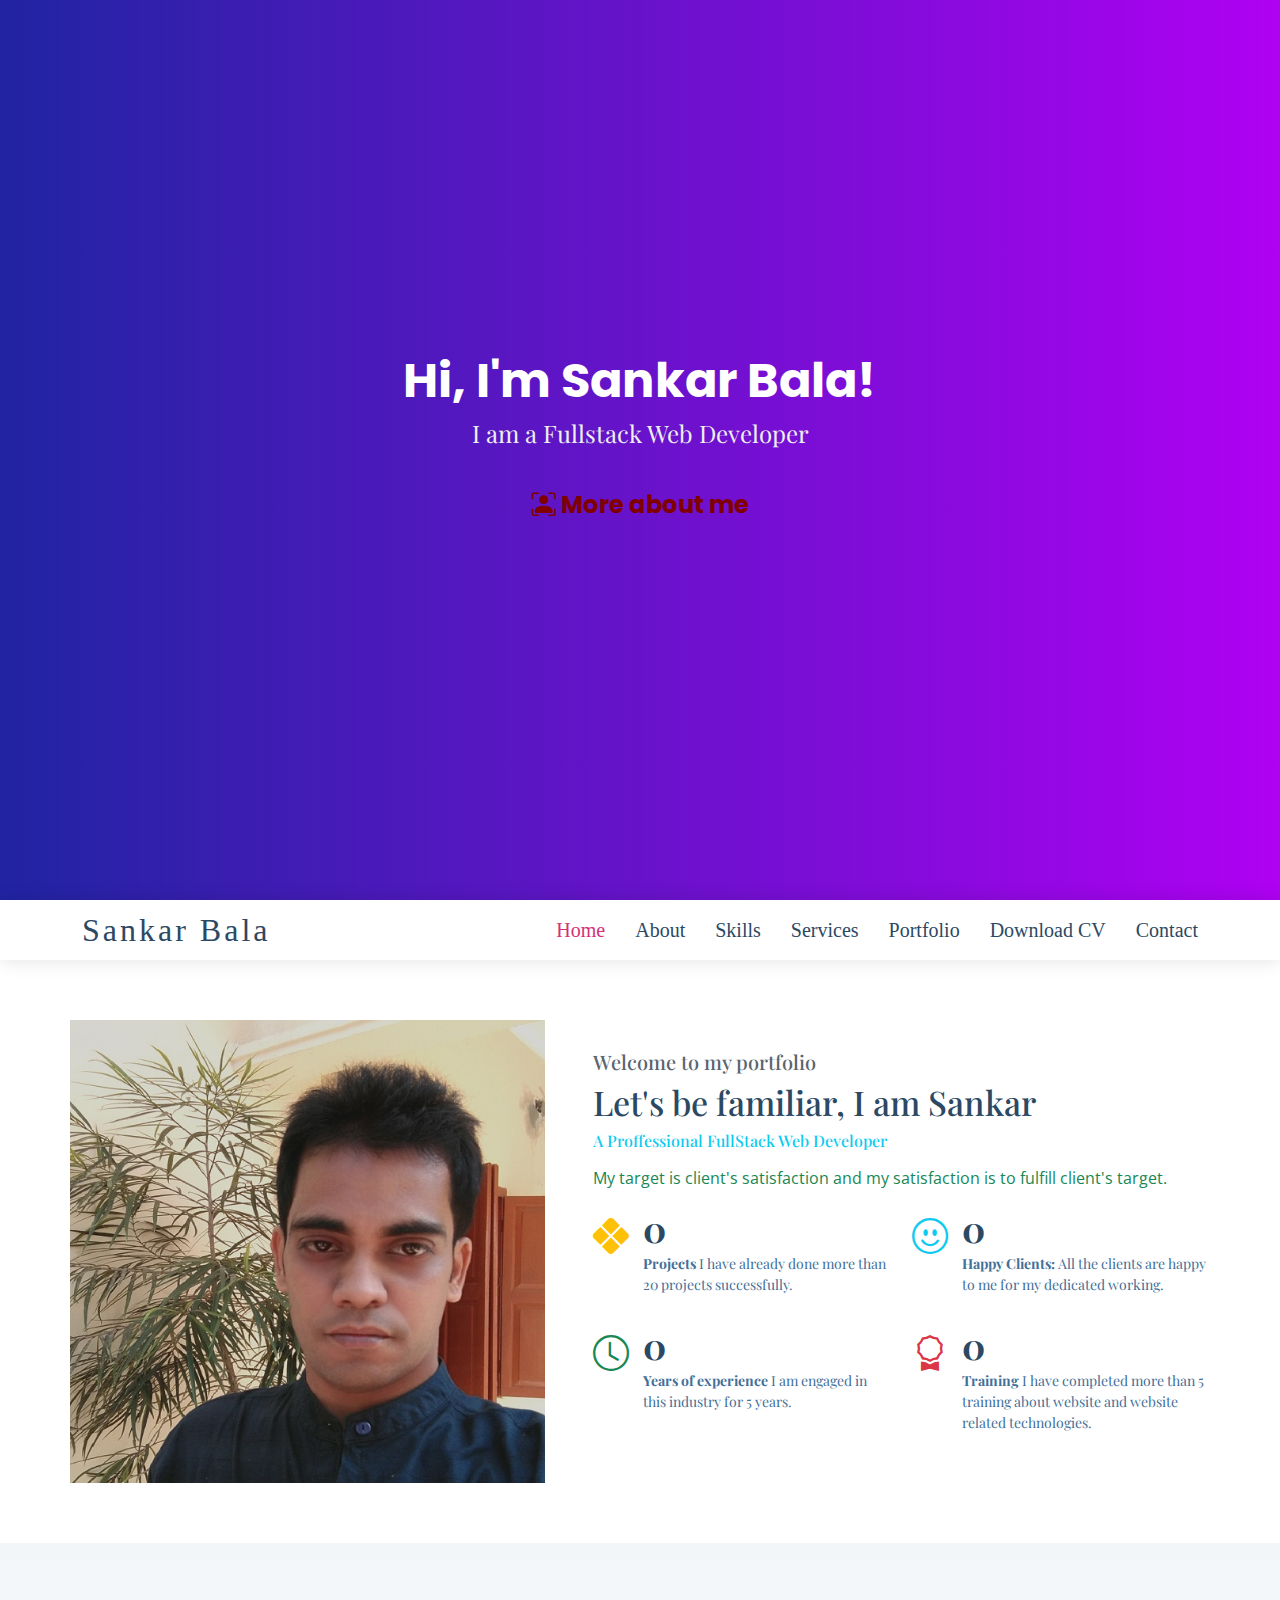
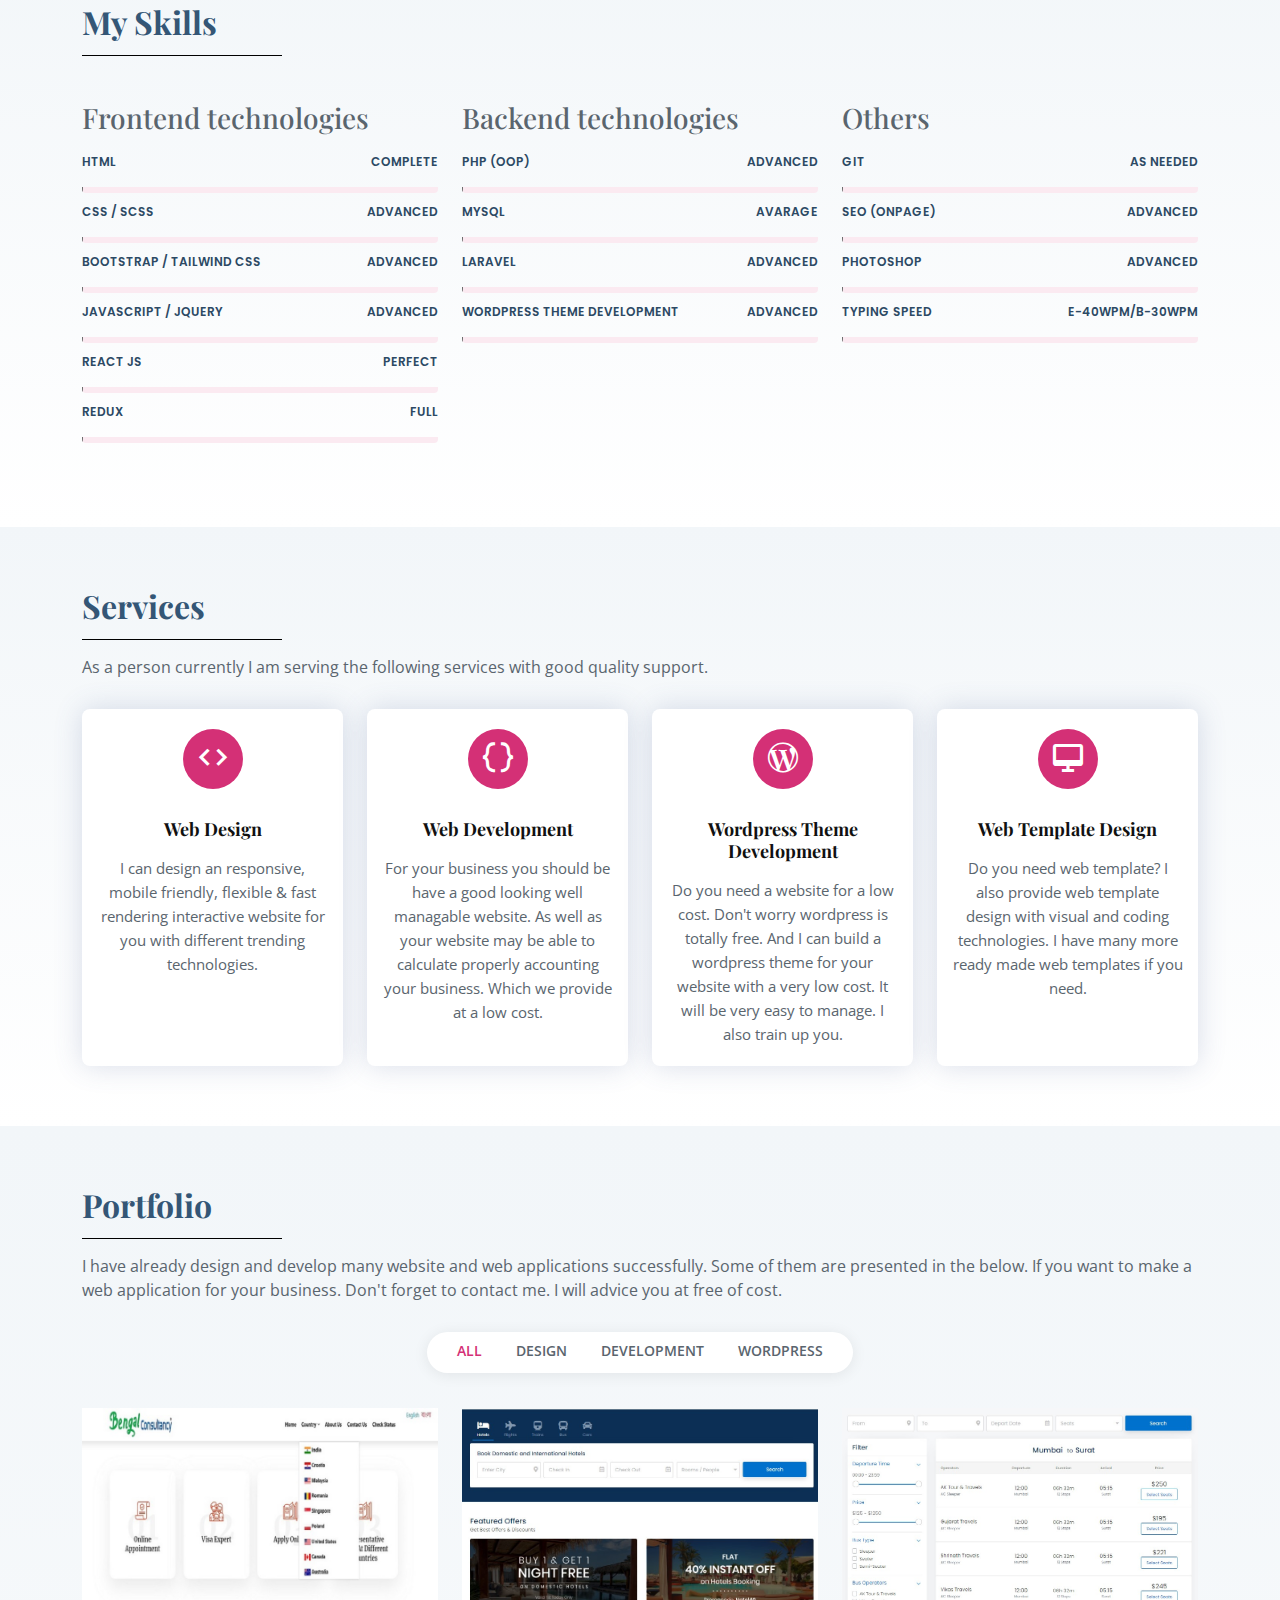
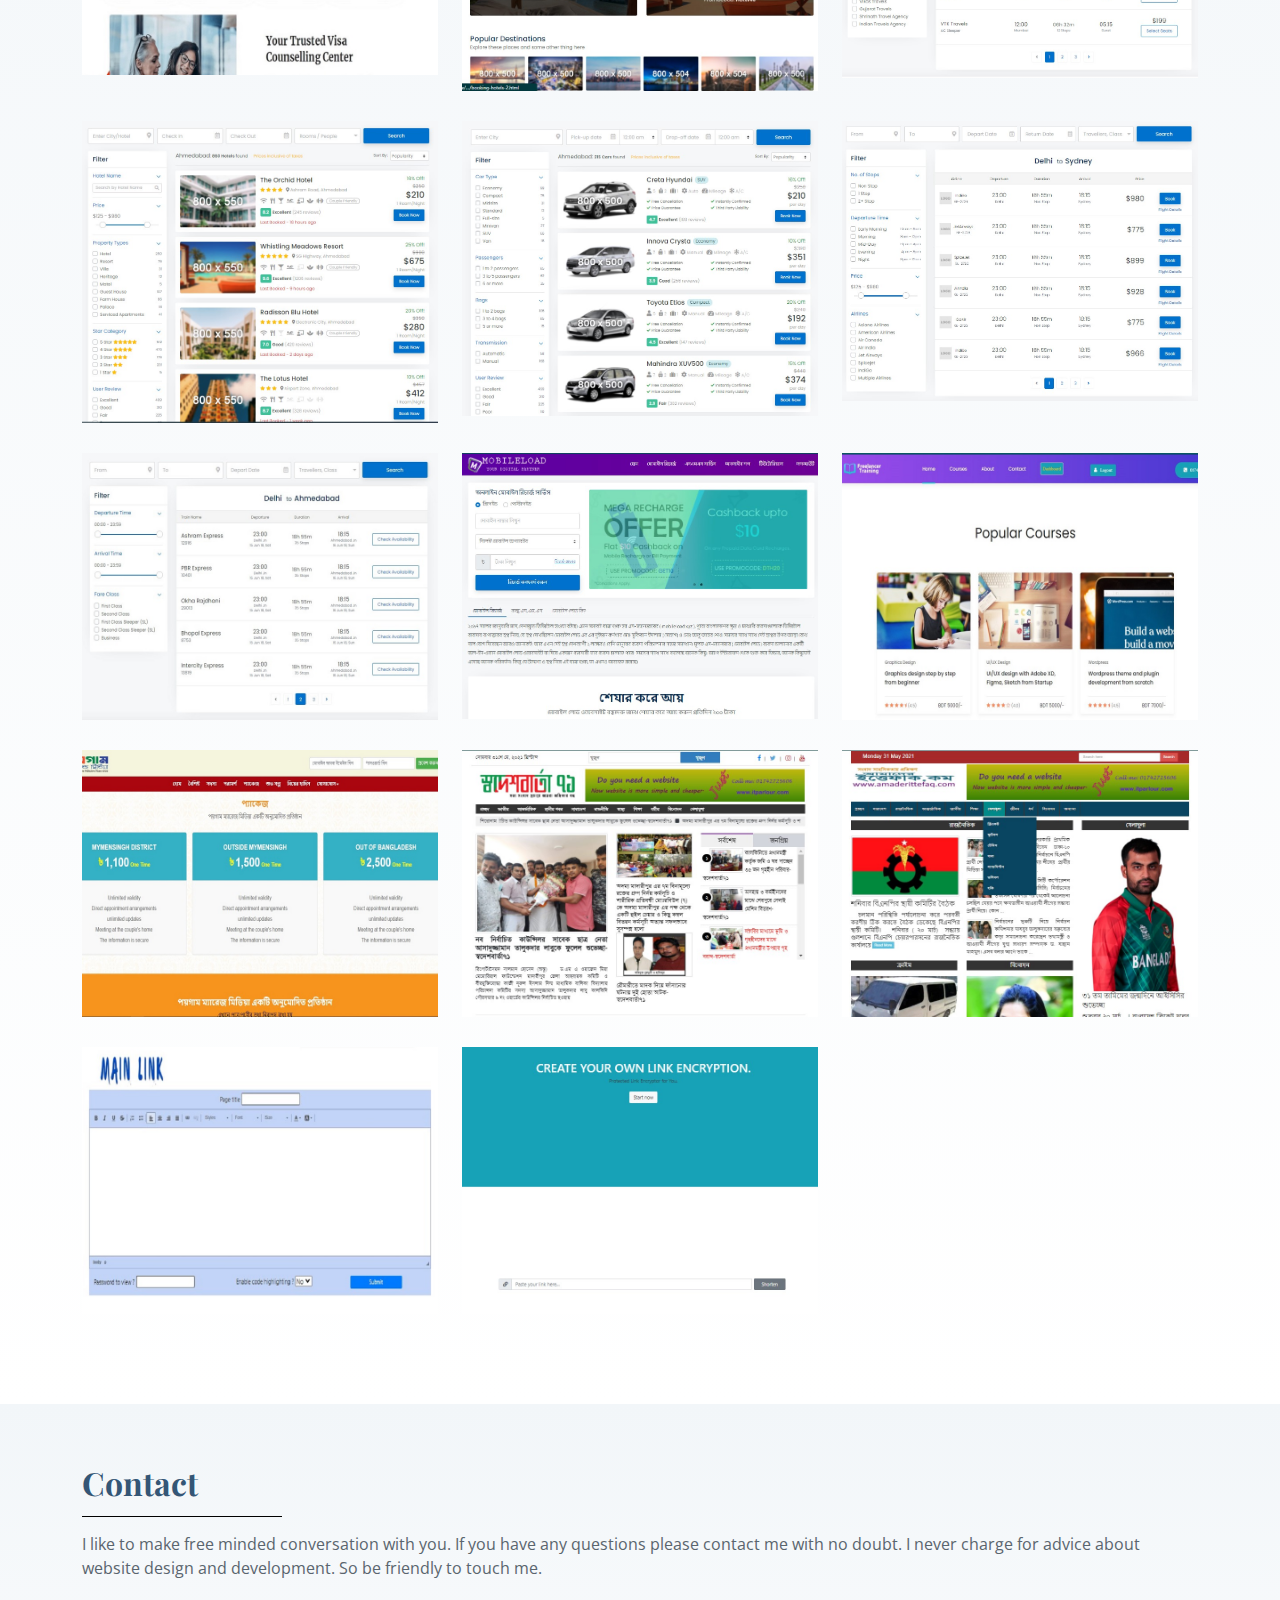
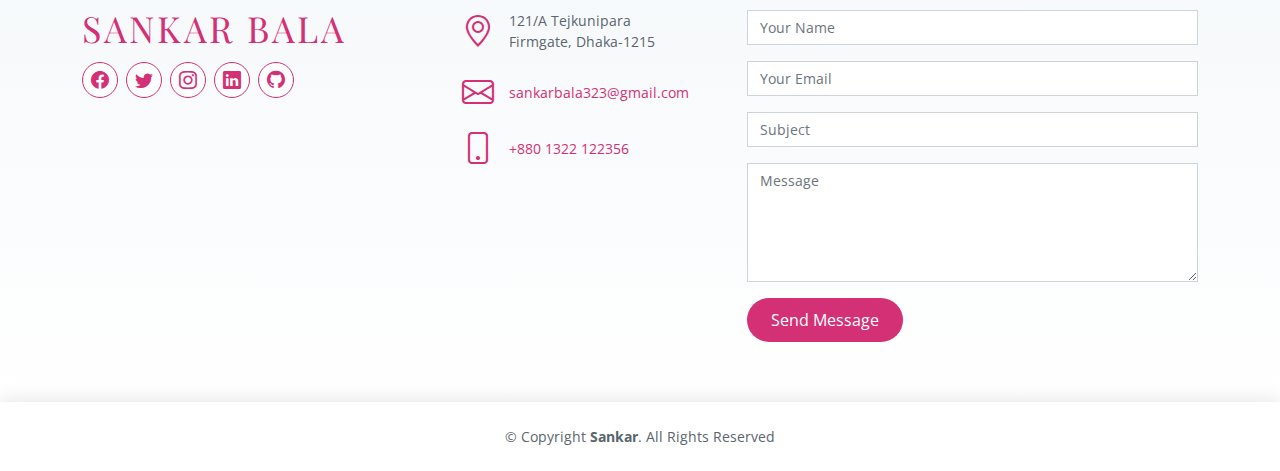
<file: index.html>
<!DOCTYPE html>
<html lang="en">

<head>
  <meta charset="utf-8" />
  <meta content="width=device-width, initial-scale=1.0" name="viewport" />
  <base href="https://sankarbala.github.io/portfolio/" />

  <title>Welcome to my portfolio</title>
  <meta content="" name="description">
  <meta content="" name="keywords">

  <!-- Favicons -->
  <link href="assets/img/react.webp" rel="icon"/>
  <link href="assets/img/react.webp" rel="apple-touch-icon"/>

  <!-- Google Fonts -->
  <link
    href="https://fonts.googleapis.com/css?family=Open+Sans:300,300i,400,400i,600,600i,700,700i|Poppins:300,300i,400,400i,500,500i,600,600i,700,700i|Playfair+Display:400,400i,500,500i,600,600i,700,700i&subset=cyrillic"
    rel="stylesheet"/>

  <!-- Vendor CSS Files -->
  <link href="assets/vendor/bootstrap/css/bootstrap.min.css" rel="stylesheet"/>
  <link href="assets/vendor/bootstrap-icons/bootstrap-icons.css" rel="stylesheet"/>
  <link href="assets/vendor/boxicons/css/boxicons.min.css" rel="stylesheet"/>
  <link href="assets/vendor/glightbox/css/glightbox.min.css" rel="stylesheet"/>
  <link href="assets/vendor/swiper/swiper-bundle.min.css" rel="stylesheet"/>

  <!-- Template Main CSS File -->
  <link href="assets/css/style.css" rel="stylesheet"/>

  <!-- Global site tag (gtag.js) - Google Analytics -->
  <script async src="https://www.googletagmanager.com/gtag/js?id=G-MDB1QW9ZZF"></script>
  <script>
    window.dataLayer = window.dataLayer || [];
    function gtag(){dataLayer.push(arguments);}
    gtag('js', new Date());

    gtag('config', 'G-MDB1QW9ZZF');
  </script>
  <script data-ad-client="ca-pub-2436019565644218" async src="https://pagead2.googlesyndication.com/pagead/js/adsbygoogle.js"></script>
</head>

<body>
  
  <!-- Load Facebook SDK for JavaScript -->
      <div id="fb-root"></div>
      <script>
        window.fbAsyncInit = function() {
          FB.init({
            xfbml            : true,
            version          : 'v10.0'
          });
        };

        (function(d, s, id) {
        var js, fjs = d.getElementsByTagName(s)[0];
        if (d.getElementById(id)) return;
        js = d.createElement(s); js.id = id;
        js.src = 'https://connect.facebook.net/en_US/sdk/xfbml.customerchat.js';
        fjs.parentNode.insertBefore(js, fjs);
      }(document, 'script', 'facebook-jssdk'));</script>

      <!-- Your Chat Plugin code -->
      <div class="fb-customerchat"
        attribution="setup_tool"
        page_id="116353183602171">
      </div>
  

  <!-- ======= Hero Section ======= -->
  <section id="hero" class="d-flex flex-column align-items-center justify-content-center">
    <h1>Hi, I'm Sankar Bala!</h1>
    <h2>I am a Fullstack Web Developer</h2>
    <a href="#about" class="btn-get-started scrollto"><i class="bi bi-person-bounding-box"></i> More about me</a>
  </section><!-- End Hero -->

  <!-- ======= Header ======= -->
  <header id="header" class="d-flex align-items-center">
    <div class="container d-flex align-items-center justify-content-between">

      <div class="logo">
        <h1><a href="https://sankarbala.github.io/portfolio/">Sankar Bala</a></h1>
        <!-- Uncomment below if you prefer to use an image logo -->
        <!-- <a href="index.html"><img src="assets/img/logo.png" alt="" class="img-fluid"></a>-->
      </div>

      <nav id="navbar" class="navbar">
        <ul>
          <li><a class="nav-link scrollto active" href="#hero">Home</a></li>
          <li><a class="nav-link scrollto" href="#about">About</a></li>
          <li><a class="nav-link scrollto" href="#skills">Skills</a></li>
          <li><a class="nav-link scrollto" href="#services">Services</a></li>
          <li><a class="nav-link scrollto" href="#portfolio">Portfolio</a></li>
          <li><a target="cv" class="nav-link" href="https://sankarbala.github.io/portfolio/sankar-bala.pdf" download="Sankar Bala">Download CV</a></li>
          <li><a class="nav-link scrollto" href="#contact">Contact</a></li>
        </ul>
        <i class="bi bi-list mobile-nav-toggle"></i>
      </nav><!-- .navbar -->

    </div>
  </header><!-- End Header -->

  <main id="main">

    <!-- ======= About Section ======= -->
    <section id="about" class="about">
      <div class="container">

        <div class="row no-gutters">
          <div class="image col-xl-5 d-flex align-items-stretch justify-content-center justify-content-lg-start"></div>
          <div class="col-xl-7 ps-0 ps-lg-5 pe-lg-1 d-flex align-items-stretch">
            <div class="content d-flex flex-column justify-content-center">
              <h5>Welcome to my portfolio</h5>
              <h3>Let's be familiar, I am Sankar</h3>
              <h6 class="text-info">A Proffessional FullStack Web Developer</h6>
              <p class="my-2 text-success">
                My target is client's satisfaction and my satisfaction is to fulfill client's target.
              </p>
              <div class="row">

                <div class="col-md-6 d-md-flex align-items-md-stretch">
                  <div class="count-box">
                    <i class="bi bi-x-diamond-fill text-warning"></i>
                    <span data-purecounter-start="0" data-purecounter-end="20" data-purecounter-duration="1"
                      class="purecounter"></span>
                    <p><strong>Projects</strong> I have already done more than 20 projects successfully.</p>
                  </div>
                </div>

                <div class="col-md-6 d-md-flex align-items-md-stretch">
                  <div class="count-box text-info">
                    <i class="bi bi-emoji-smile text-info"></i>
                    <span data-purecounter-start="0" data-purecounter-end="12" data-purecounter-duration="1"
                      class="purecounter"></span>
                    <p><strong>Happy Clients: </strong>
                      All the clients are happy to me for my dedicated working.
                    </p>
                  </div>
                </div>


                <div class="col-md-6 d-md-flex align-items-md-stretch">
                  <div class="count-box">
                    <i class="bi bi-clock text-success"></i>
                    <span data-purecounter-start="0" data-purecounter-end="5" data-purecounter-duration="1"
                      class="purecounter"></span>
                    <p><strong>Years of experience</strong>
                      I am engaged in this industry for 5 years.</p>
                  </div>
                </div>

                <div class="col-md-6 d-md-flex align-items-md-stretch">
                  <div class="count-box">
                    <i class="bi bi-award text-danger"></i>
                    <span data-purecounter-start="0" data-purecounter-end="5" data-purecounter-duration="1"
                      class="purecounter"></span>
                    <p><strong>Training</strong> I have completed more than 5 training about website and website related
                      technologies.</p>
                  </div>
                </div>
              </div>
            </div><!-- End .content-->
          </div>
        </div>

      </div>
    </section><!-- End About Section -->

    <!-- ======= Skills Section ======= -->
    <section id="skills" class="skills section-bg">
      <div class="container">

        <div class="section-title">
          <h2>My Skills</h2>
          <p></p>
        </div>

        <div class="row skills-content">

          <div class="col-lg-4 mb-4">
            <h3>Frontend technologies</h3>
            <div class="progress">
              <span class="skill">HTML <i class="val">Complete</i></span>
              <div class="progress-bar-wrap">
                <div class="progress-bar" role="progressbar" aria-valuenow="100" aria-valuemin="0" aria-valuemax="100">
                </div>
              </div>
            </div>

            <div class="progress">
              <span class="skill">CSS / SCSS<i class="val">Advanced</i></span>
              <div class="progress-bar-wrap">
                <div class="progress-bar " role="progressbar" aria-valuenow="80" aria-valuemin="0" aria-valuemax="100">
                </div>
              </div>
            </div>

            <!-- <div class="progress">
              <span class="skill">SCSS <i class="val">Advanced</i></span>
              <div class="progress-bar-wrap">
                <div class="progress-bar" role="progressbar" aria-valuenow="95" aria-valuemin="0" aria-valuemax="100">
                </div>
              </div>
            </div> -->

            <div class="progress">
              <span class="skill">Bootstrap / Tailwind CSs<i class="val">Advanced</i></span>
              <div class="progress-bar-wrap">
                <div class="progress-bar " role="progressbar" aria-valuenow="90" aria-valuemin="0" aria-valuemax="100">
                </div>
              </div>
            </div>

            <!-- <div class="progress">
              <span class="skill">Tailwind CSS<i class="val">Advanced</i></span>
              <div class="progress-bar-wrap">
                <div class="progress-bar " role="progressbar" aria-valuenow="80" aria-valuemin="0" aria-valuemax="100">
                </div>
              </div>
            </div> -->

            <div class="progress">
              <span class="skill">JavaScript / JQuery<i class="val">Advanced</i></span>
              <div class="progress-bar-wrap">
                <div class="progress-bar" role="progressbar" aria-valuenow="90" aria-valuemin="0" aria-valuemax="100">
                </div>
              </div>
            </div>

            <!-- <div class="progress">
              <span class="skill">Jquery <i class="val">Advanced</i></span>
              <div class="progress-bar-wrap">
                <div class="progress-bar" role="progressbar" aria-valuenow="80" aria-valuemin="0" aria-valuemax="100">
                </div>
              </div>
            </div> -->

            <div class="progress">
              <span class="skill">React JS <i class="val">Perfect</i></span>
              <div class="progress-bar-wrap">
                <div class="progress-bar" role="progressbar" aria-valuenow="90" aria-valuemin="0" aria-valuemax="100">
                </div>
              </div>
            </div>

             <div class="progress">
              <span class="skill">Redux <i class="val">Full</i></span>
              <div class="progress-bar-wrap">
                <div class="progress-bar" role="progressbar" aria-valuenow="100" aria-valuemin="0" aria-valuemax="100">
                </div>
              </div>
            </div>

          </div>

          <div class="col-lg-4 mb-4">

            <h3>Backend technologies</h3>

            <div class="progress">
              <span class="skill">PHP (OOP)<i class="val">Advanced</i></span>
              <div class="progress-bar-wrap">
                <div class="progress-bar" role="progressbar" aria-valuenow="80" aria-valuemin="0" aria-valuemax="100">
                </div>
              </div>
            </div>
            <div class="progress">
              <span class="skill">MySQL <i class="val">Avarage</i></span>
              <div class="progress-bar-wrap">
                <div class="progress-bar" role="progressbar" aria-valuenow="80" aria-valuemin="0" aria-valuemax="100">
                </div>
              </div>
            </div>
            <div class="progress">
              <span class="skill">Laravel <i class="val">Advanced</i></span>
              <div class="progress-bar-wrap">
                <div class="progress-bar" role="progressbar" aria-valuenow="90" aria-valuemin="0" aria-valuemax="100">
                </div>
              </div>
            </div>

            <div class="progress">
              <span class="skill">WordPress Theme Development <i class="val">Advanced</i></span>
              <div class="progress-bar-wrap">
                <div class="progress-bar" role="progressbar" aria-valuenow="90" aria-valuemin="0" aria-valuemax="100">
                </div>
              </div>
            </div>


          </div>

          <div class="col-lg-4 mb-4">
            <h3>Others</h3>

            <div class="progress">
              <span class="skill">Git<i class="val">As needed</i></span>
              <div class="progress-bar-wrap">
                <div class="progress-bar" role="progressbar" aria-valuenow="60" aria-valuemin="0" aria-valuemax="100">
                </div>
              </div>
            </div>

            <div class="progress">
              <span class="skill">SEO (Onpage) <i class="val">Advanced</i></span>
              <div class="progress-bar-wrap">
                <div class="progress-bar" role="progressbar" aria-valuenow="80" aria-valuemin="0" aria-valuemax="100">
                </div>
              </div>
            </div>


            <!-- <div class="progress">
              <span class="skill">Digital Marketing <i class="val">Avarage</i></span>
              <div class="progress-bar-wrap">
                <div class="progress-bar" role="progressbar" aria-valuenow="65" aria-valuemin="0" aria-valuemax="100">
                </div>
              </div>
            </div> -->


            <div class="progress">
              <span class="skill">Photoshop <i class="val">Advanced</i></span>
              <div class="progress-bar-wrap">
                <div class="progress-bar" role="progressbar" aria-valuenow="80" aria-valuemin="0" aria-valuemax="100">
                </div>
              </div>
            </div>

            <!-- <div class="progress">
              <span class="skill">Adobe XD <i class="val">Avarage</i></span>
              <div class="progress-bar-wrap">
                <div class="progress-bar" role="progressbar" aria-valuenow="70" aria-valuemin="0" aria-valuemax="100">
                </div>
              </div>
            </div> -->

            <!-- <div class="progress">
              <span class="skill">MS Office <i class="val">Avarage</i></span>
              <div class="progress-bar-wrap">
                <div class="progress-bar" role="progressbar" aria-valuenow="70" aria-valuemin="0" aria-valuemax="100">
                </div>
              </div>
            </div> -->

            <div class="progress">
              <span class="skill">Typing Speed <i class="val">E-40WPM/B-30WPM</i></span>
              <div class="progress-bar-wrap">
                <div class="progress-bar" role="progressbar" aria-valuenow="50" aria-valuemin="0" aria-valuemax="100">
                </div>
              </div>
            </div>

          </div>

        </div>

      </div>
    </section><!-- End Skills Section -->

    <!-- ======= Resume Section ======= -->
    <!-- <section id="resume" class="resume section-bg">
      <div class="container">

        <div class="section-title">
          <h2>Resume</h2>
          <h3 class="text-dark">
            I am currently looking for a full time position in an environment that offers a greater challenge, increased
            benefits for my family and the opportunity to help the company advance efficiently and productively
            hard work toward the achievements, result oriented as well as problem shooter than a problem watcher,
            finally dedicated to the team.
        
          </h3>
        </div>

        <div class="row">
          <div class="col-lg-6">
            <h3 class="resume-title">Sumary</h3>
            <div class="resume-item pb-0">
              <h4>Alice Barkley</h4>
              <p><em>Innovative and deadline-driven Graphic Designer with 3+ years of experience designing and
                  developing user-centered digital/print marketing material from initial concept to final, polished
                  deliverable.</em></p>
              <p>
              <ul>
                <li>Portland par 127,Orlando, FL</li>
                <li>(123) 456-7891</li>
                <li>alice.barkley@example.com</li>
              </ul>
              </p>
            </div>

            <h3 class="resume-title">Education</h3>
            <div class="resume-item">
              <h4>Master of Fine Arts &amp; Graphic Design</h4>
              <h5>2015 - 2016</h5>
              <p><em>Rochester Institute of Technology, Rochester, NY</em></p>
              <p>Qui deserunt veniam. Et sed aliquam labore tempore sed quisquam iusto autem sit. Ea vero voluptatum qui
                ut dignissimos deleniti nerada porti sand markend</p>
            </div>
            <div class="resume-item">
              <h4>Bachelor of Fine Arts &amp; Graphic Design</h4>
              <h5>2010 - 2014</h5>
              <p><em>Rochester Institute of Technology, Rochester, NY</em></p>
              <p>Quia nobis sequi est occaecati aut. Repudiandae et iusto quae reiciendis et quis Eius vel ratione eius
                unde vitae rerum voluptates asperiores voluptatem Earum molestiae consequatur neque etlon sader mart
                dila</p>
            </div>
          </div>
          <div class="col-lg-6">
            <h3 class="resume-title">Professional Experience</h3>
            <div class="resume-item">
              <h4>Senior graphic design specialist</h4>
              <h5>2019 - Present</h5>
              <p><em>Experion, New York, NY </em></p>
              <p>
              <ul>
                <li>Lead in the design, development, and implementation of the graphic, layout, and production
                  communication materials</li>
                <li>Delegate tasks to the 7 members of the design team and provide counsel on all aspects of the
                  project. </li>
                <li>Supervise the assessment of all graphic materials in order to ensure quality and accuracy of the
                  design</li>
                <li>Oversee the efficient use of production project budgets ranging from $2,000 - $25,000</li>
              </ul>
              </p>
            </div>
            <div class="resume-item">
              <h4>Graphic design specialist</h4>
              <h5>2017 - 2018</h5>
              <p><em>Stepping Stone Advertising, New York, NY</em></p>
              <p>
              <ul>
                <li>Developed numerous marketing programs (logos, brochures,infographics, presentations, and
                  advertisements).</li>
                <li>Managed up to 5 projects or tasks at a given time while under pressure</li>
                <li>Recommended and consulted with clients on the most appropriate graphic design</li>
                <li>Created 4+ design presentations and proposals a month for clients and account managers</li>
              </ul>
              </p>
            </div>
          </div>
        </div>

      </div>
    </section> -->
    <!-- End Resume Section -->

    <!-- ======= Services Section ======= -->
    <section id="services" class="services section-bg">
      <div class="container">

        <div class="section-title">
          <h2>Services</h2>
          <p>As a person currently I am serving the following services with good quality support. </p>
        </div>

        <div class="row">
          <div class="col-md-6 col-lg-3 d-flex align-items-stretch mb-5 mb-lg-0">
            <div class="icon-box">
              <div class="icon"><i class="bx bx-code"></i></div>
              <h4 class="title"><a href="">Web Design</a></h4>
              <p class="description">
                I can design an responsive, mobile friendly, flexible & fast rendering interactive website for you with
                different trending technologies.
              </p>
            </div>
          </div>

          <div class="col-md-6 col-lg-3 d-flex align-items-stretch mb-5 mb-lg-0">
            <div class="icon-box">
              <div class="icon"><i class="bx bx-code-curly"></i></div>
              <h4 class="title"><a href="">Web Development</a></h4>
              <p class="description">
                For your business you should be have a good looking well managable website. As well as your website may
                be
                able to calculate properly accounting your business. Which we provide at a low cost.
              </p>
            </div>
          </div>

          <div class="col-md-6 col-lg-3 d-flex align-items-stretch mb-5 mb-lg-0">
            <div class="icon-box">
              <div class="icon"><i class="bx bxl-wordpress"></i></div>
              <h4 class="title"><a href="">Wordpress Theme Development</a></h4>
              <p class="description">
                Do you need a website for a low cost. Don't worry wordpress is totally free.
                And I can build a wordpress theme for your website with a very low cost.
                It will be very easy to manage. I also train up you.
              </p>
            </div>
          </div>

          <div class="col-md-6 col-lg-3 d-flex align-items-stretch mb-5 mb-lg-0">
            <div class="icon-box">
              <div class="icon"><i class="bx bx-desktop"></i></div>
              <h4 class="title"><a href="">Web Template Design</a></h4>
              <p class="description">
                Do you need web template? I also provide web template design with visual and coding technologies.
                I have many more ready made web templates if you need.
              </p>
            </div>
          </div>

        </div>

      </div>
    </section><!-- End Services Section -->

    <!-- ======= Portfolio Section ======= -->
    <section id="portfolio" class="portfolio section-bg">
      <div class="container">

        <div class="section-title">
          <h2>Portfolio</h2>
          <p>
            I have already design and develop many website and web applications successfully. Some of them are presented
            in the below.
            If you want to make a web application for your business. Don't forget to contact me. I will advice you at
            free of cost.
          </p>
        </div>

        <div class="row">
          <div class="col-lg-12 d-flex justify-content-center">
            <ul id="portfolio-flters">
              <li data-filter="*" class="filter-active">All</li>
              <li data-filter=".filter-design">Design</li>
              <li data-filter=".filter-development">Development</li>
              <li data-filter=".filter-wordpress">Wordpress</li>
            </ul>
          </div>
        </div>

        <div class="row portfolio-container">

          <div class="col-lg-4 col-md-6 portfolio-item filter-development">
            <div class="portfolio-wrap">
              <img src="assets/img/portfolio/bengalcons.jpg" class="img-fluid" alt="">
              <div class="portfolio-info">
                <h4>Bengal Consultancy</h4>
                <p>Tour and travel consultant</p>
              </div>
              <div class="portfolio-links">
                <a href="assets/img/portfolio/bengalcons.jpg" data-gallery="portfolioGallery" class="portfolio-lightbox"
                  title="bengalconsultancy"><i class="bx bx-plus"></i></a>
                <a target="_blank" href="https://www.bengalconsultancy.com/" title="More Details"><i class="bx bx-link"></i></a>
              </div>
            </div>
          </div>

          <div class="col-lg-4 col-md-6 portfolio-item filter-design">
            <div class="portfolio-wrap">
              <img src="assets/img/portfolio/booking.jpg" class="img-fluid" alt="">
              <div class="portfolio-info">
                <h4>Booking</h4>
                <p>Ticket service provider</p>
              </div>
              <div class="portfolio-links">
                <a href="assets/img/portfolio/booking.jpg" data-gallery="portfolioGallery" class="portfolio-lightbox"
                  title="Booking"><i class="bx bx-plus"></i></a>
                <a href="#" title="More Details"><i class="bx bx-link"></i></a>
              </div>
            </div>
          </div>

          <div class="col-lg-4 col-md-6 portfolio-item filter-design">
            <div class="portfolio-wrap">
              <img src="assets/img/portfolio/bus_booking.jpg" class="img-fluid" alt="">
              <div class="portfolio-info">
                <h4>Booking</h4>
                <p>Bus Booking</p>
              </div>
              <div class="portfolio-links">
                <a href="assets/img/portfolio/bus_booking.jpg" data-gallery="portfolioGallery"
                  class="portfolio-lightbox" title="Bus booking"><i class="bx bx-plus"></i></a>
                <a href="#" title="More Details"><i class="bx bx-link"></i></a>
              </div>
            </div>
          </div>
          <div class="col-lg-4 col-md-6 portfolio-item filter-design">
            <div class="portfolio-wrap">
              <img src="assets/img/portfolio/hotel_booking.jpg" class="img-fluid" alt="">
              <div class="portfolio-info">
                <h4>Booking</h4>
                <p>Hotel Booking</p>
              </div>
              <div class="portfolio-links">
                <a href="assets/img/portfolio/hotel_booking.jpg" data-gallery="portfolioGallery"
                  class="portfolio-lightbox" title="Hotel booking"><i class="bx bx-plus"></i></a>
                <a href="#" title="More Details"><i class="bx bx-link"></i></a>
              </div>
            </div>
          </div>

          <div class="col-lg-4 col-md-6 portfolio-item filter-design">
            <div class="portfolio-wrap">
              <img src="assets/img/portfolio/car_booking.jpg" class="img-fluid" alt="">
              <div class="portfolio-info">
                <h4>Booking</h4>
                <p>Car Booking</p>
              </div>
              <div class="portfolio-links">
                <a href="assets/img/portfolio/car_booking.jpg" data-gallery="portfolioGallery"
                  class="portfolio-lightbox" title="Car booking"><i class="bx bx-plus"></i></a>
                <a href="#" title="More Details"><i class="bx bx-link"></i></a>
              </div>
            </div>
          </div>

          <div class="col-lg-4 col-md-6 portfolio-item filter-design">
            <div class="portfolio-wrap">
              <img src="assets/img/portfolio/flight_booking.jpg" class="img-fluid" alt="">
              <div class="portfolio-info">
                <h4>Booking</h4>
                <p>Flight Booking</p>
              </div>
              <div class="portfolio-links">
                <a href="assets/img/portfolio/flight_booking.jpg" data-gallery="portfolioGallery"
                  class="portfolio-lightbox" title="Flight booking"><i class="bx bx-plus"></i></a>
                <a href="#" title="More Details"><i class="bx bx-link"></i></a>
              </div>
            </div>
          </div>
          <div class="col-lg-4 col-md-6 portfolio-item filter-design">
            <div class="portfolio-wrap">
              <img src="assets/img/portfolio/train_booking.jpg" class="img-fluid" alt="">
              <div class="portfolio-info">
                <h4>Booking</h4>
                <p>Training Booking</p>
              </div>
              <div class="portfolio-links">
                <a href="assets/img/portfolio/train_booking.jpg" data-gallery="portfolioGallery"
                  class="portfolio-lightbox" title="Train booking"><i class="bx bx-plus"></i></a>
                <a href="#" title="More Details"><i class="bx bx-link"></i></a>
              </div>
            </div>
          </div>

          <div class="col-lg-4 col-md-6 portfolio-item filter-development">
            <div class="portfolio-wrap">
              <img src="assets/img/portfolio/mobileload.jpg" class="img-fluid" alt="">
              <div class="portfolio-info">
                <h4>Web Development</h4>
                <p>mobileload.xyz</p>
              </div>
              <div class="portfolio-links">
                <a href="assets/img/portfolio/mobileload.jpg" data-gallery="portfolioGallery" class="portfolio-lightbox"
                  title="Mobile load"><i class="bx bx-plus"></i></a>
                <a target="portfolio" href="https://mobileload.xyz" title="More Details"><i class="bx bx-link"></i></a>
              </div>
            </div>
          </div>

          <div class="col-lg-4 col-md-6 portfolio-item filter-development">
            <div class="portfolio-wrap">
              <img src="assets/img/portfolio/ftraing.jpg" class="img-fluid" alt="">
              <div class="portfolio-info">
                <h4>Web Development</h4>
                <p>freelancertraining.xyz</p>
              </div>
              <div class="portfolio-links">
                <a href="assets/img/portfolio/ftraing.jpg" data-gallery="portfolioGallery" class="portfolio-lightbox"
                  title="Freelancer training"><i class="bx bx-plus"></i></a>
                <a target="portfolio" href="https://freelancertraining.xyz" title="More Details"><i
                    class="bx bx-link"></i></a>
              </div>
            </div>
          </div>
          <div class="col-lg-4 col-md-6 portfolio-item filter-development">
            <div class="portfolio-wrap">
              <img src="assets/img/portfolio/poygambd.jpg" class="img-fluid" alt="">
              <div class="portfolio-info">
                <h4>Web Development</h4>
                <p>poygambd.com</p>
              </div>
              <div class="portfolio-links">
                <a href="assets/img/portfolio/poygambd.jpg" data-gallery="portfolioGallery" class="portfolio-lightbox"
                  title="poygambd"><i class="bx bx-plus"></i></a>
                <a target="portfolio" href="https://poygambd.com" title="More Details"><i class="bx bx-link"></i></a>
              </div>
            </div>
          </div>


          <div class="col-lg-4 col-md-6 portfolio-item filter-wordpress">
            <div class="portfolio-wrap">
              <img src="assets/img/portfolio/sodeshbarta71.jpg" class="img-fluid" alt="">
              <div class="portfolio-info">
                <h4>WordPress Website</h4>
                <p>sodeshbarta71.com</p>
              </div>
              <div class="portfolio-links">
                <a href="assets/img/portfolio/sodeshbarta71.jpg" data-gallery="portfolioGallery"
                  class="portfolio-lightbox" title="sodeshbarta71"><i class="bx bx-plus"></i></a>
                <a target="portfolio" href="https://sodeshbarta71.com/" title="More Details"><i
                    class="bx bx-link"></i></a>
              </div>
            </div>
          </div>

          <div class="col-lg-4 col-md-6 portfolio-item filter-wordpress">
            <div class="portfolio-wrap">
              <img src="assets/img/portfolio/amaderittefaq.jpg" class="img-fluid" alt="">
              <div class="portfolio-info">
                <h4>WordPress Website</h4>
                <p>amaderittefaq.com</p>
              </div>
              <div class="portfolio-links">
                <a href="assets/img/portfolio/amaderittefaq.jpg" data-gallery="portfolioGallery"
                  class="portfolio-lightbox" title="amaderittefaq"><i class="bx bx-plus"></i></a>
                <a target="portfolio" href="https://amaderittefaq.com/" title="More Details"><i
                    class="bx bx-link"></i></a>
              </div>
            </div>
          </div>
          <div class="col-lg-4 col-md-6 portfolio-item filter-wordpress">
            <div class="portfolio-wrap">
              <img src="assets/img/portfolio/mainlink.jpg" class="img-fluid" alt="">
              <div class="portfolio-info">
                <h4>WordPress Website</h4>
                <p>mainlink.gamingwithtr.com</p>
              </div>
              <div class="portfolio-links">
                <a href="assets/img/portfolio/mainlink.jpg" data-gallery="portfolioGallery" class="portfolio-lightbox"
                  title="mainlink"><i class="bx bx-plus"></i></a>
                <a target="portfolio" href="https://mainlink.gamingwithtr.com/" title="More Details"><i
                    class="bx bx-link"></i></a>
              </div>
            </div>
          </div>
          <div class="col-lg-4 col-md-6 portfolio-item filter-wordpress">
            <div class="portfolio-wrap">
              <img src="assets/img/portfolio/easylink.jpg" class="img-fluid" alt="">
              <div class="portfolio-info">
                <h4>WordPress Website</h4>
                <p>easylink.gamingwithtr.com</p>
              </div>
              <div class="portfolio-links">
                <a href="assets/img/portfolio/easylink.jpg" data-gallery="portfolioGallery" class="portfolio-lightbox"
                  title="easylink"><i class="bx bx-plus"></i></a>
                <a target="portfolio" href="https://easylink.gamingwithtr.com/" title="More Details"><i
                    class="bx bx-link"></i></a>
              </div>
            </div>
          </div>





        </div>

      </div>
    </section><!-- End Portfolio Section -->



    <!-- ======= Contact Section ======= -->
    <section id="contact" class="contact section-bg">
      <div class="container">

        <div class="section-title">
          <h2>Contact</h2>
          <p>
            I like to make free minded conversation with you. If you have any questions please contact me with no doubt.
            I never charge for advice about website design and development. So be friendly to touch me.
          </p>
        </div>

        <div class="row">

          <div class="col-lg-4 col-md-4">
            <div class="contact-about">
              <h3>Sankar Bala</h3>


              <p></p>
              <div class="social-links">
                <a target="_blank" href="https://web.facebook.com/iamsankarbala/" class="facebook"><i
                    class="bi bi-facebook"></i></a>
                <a target="_blank" href="https://www.twitter.com/sankar__bala/" class="twitter"><i
                    class="bi bi-twitter"></i></a>
                <a target="_blank" href="https://www.instagram.com/sankar__bala/" class="instagram"><i
                    class="bi bi-instagram"></i></a>
                <a target="_blank" href="https://www.linkedin.com/in/sankar-bala/" class="linkedin"><i
                    class="bi bi-linkedin"></i></a>
                <a target="_blank" href="https://www.github.com/sankarbala/" class="linkedin"><i
                    class="bi bi-github"></i></a>
              </div>
            </div>
          </div>

          <div class="col-lg-3 col-md-4">
            <div class="info">
              <div class="d-flex align-items-center">
                <i class="bi bi-geo-alt"></i>
                <p>121/A Tejkunipara<br>Firmgate, Dhaka-1215</p>
              </div>

              <div class="d-flex align-items-center mt-4">
                <i class="bi bi-envelope"></i>
                <a href="mailto:sankarbala323@gmail.com?subject=Query">
                  <p>sankarbala323@gmail.com</p>
                </a>
              </div>

              <div class="d-flex align-items-center my-4">
                <i class="bi bi-phone"></i>
                <a href="tel:+8801322122356">
                  <p>+880 1322 122356</p>
                </a>
              </div>

            </div>
          </div>

          <div class="col-lg-5 col-md-8">
            <form id="contact-form" class="php-email-form">
              <div class="form-group">
                <input type="text" name="name" class="form-control" id="name" placeholder="Your Name" required />
              </div>
              <div class="form-group mt-3">
                <input type="email" class="form-control" name="email" id="email" placeholder="Your Email" required />
              </div>
              <div class="form-group mt-3">
                <input type="text" class="form-control" name="subject" id="subject" placeholder="Subject" required />
              </div>
              <div class="form-group mt-3">
                <textarea class="form-control" name="message" rows="5" placeholder="Message" required></textarea>
              </div>
              <div class="my-3">
                <div class="loading">Loading</div>
                <div class="error-message"></div>
                <div class="sent-message">Your message has been sent. Thank you!</div>
              </div>
              <span class="text-warning mt-1 mb-3 text-center d-block" id="msg"></span>
              <button id="btnSubmit" type="submit" class="btn btn-success">Send Message</button>
            </form>

          </div>

        </div>

      </div>
    </section><!-- End Contact Section -->

  </main><!-- End #main -->


  <!-- ======= Footer ======= -->
  <footer id="footer">
    <div class="container">
      <div class="copyright">
        &copy; Copyright <strong><span>Sankar</span></strong>. All Rights Reserved
      </div>
    </div>
  </footer><!-- End  Footer -->

  <a href="#" class="back-to-top d-flex align-items-center justify-content-center"><i
      class="bi bi-arrow-up-short"></i></a>

  <!-- Vendor JS Files -->
  <script src="assets/vendor/jquery/jquery.min.js"></script>
  <script src="assets/vendor/bootstrap/js/bootstrap.bundle.min.js"></script>
  <script src="assets/vendor/glightbox/js/glightbox.min.js"></script>
  <script src="assets/vendor/isotope-layout/isotope.pkgd.min.js"></script>
  <script src="assets/vendor/purecounter/purecounter.js"></script>
  <script src="assets/vendor/swiper/swiper-bundle.min.js"></script>
  <script src="assets/vendor/waypoints/noframework.waypoints.js"></script>

  <!-- Template Main JS File -->
  <script src="assets/js/main.js"></script>

  <script type="text/javascript">
    $(document).ready(function () {
      $('#contact-form').on('submit', function (e) {
        e.preventDefault();
        $('#msg').html('Please wait...');
        $('#btnSubmit').attr('disabled', true);
        $.ajax({
          url: 'https://script.google.com/macros/s/AKfycbwe0oy5EosSQX512lXgcGEwxrK4Eq0mqUexTK5CdUIrno5on-2uRfUJThuQL74pvTcUGw/exec',
          type: 'post',
          data: $('#contact-form').serialize(),
          success: function (result) {
            $('#contact-form')[0].reset();
            $('#msg').html('Thank You I will reply you soon.');
            $('#btnSubmit').attr('disabled', false);
            //window.location.href='';
          }
        });
      });

    });
  </script>

</body>

</html>
</file>
<file: assets/css/style.css>
body {
  font-family: "Open Sans", sans-serif;
  color: #5a656e;
}

a {
  color: #d43076;
  text-decoration: none;
}

a:hover {
  color: #dd5a92;
  text-decoration: none;
}

h1, h2, h3, h4, h5, h6 {
  font-family: "Playfair Display", serif;
}

/*--------------------------------------------------------------
# Back to top button
--------------------------------------------------------------*/
.back-to-top {
  position: fixed;
  visibility: hidden;
  opacity: 0;
  right: 15px;
  bottom: 15px;
  z-index: 9999;
  background: #d43076;
  width: 40px;
  height: 40px;
  border-radius: 50px;
  transition: all 0.4s;
}

.back-to-top i {
  font-size: 24px;
  color: #fff;
  line-height: 0;
}

.back-to-top:hover {
  background: #db528c;
  color: #fff;
}

.back-to-top.active {
  visibility: visible;
  opacity: 1;
}

/*--------------------------------------------------------------
# Header
--------------------------------------------------------------*/
#header {
  transition: all 0.5s;
  z-index: 997;
  transition: all 0.5s;
  height: 60px;
  background: #fff;
  box-shadow: 0px 0px 20px 0px rgba(0, 0, 0, 0.12);
}

#header .logo h1 {
  font-size: 32px;
  font-family: Script MT;
  /* -webkit-text-fill-color: transparent;
  -webkit-text-stroke-width: 2px;
  -webkit-text-stroke-color: #b607da; */
  margin: 0;
  padding: 6px 0;
  line-height: 1;
  font-weight: 500;
  letter-spacing: 3px;
  /* text-transform: uppercase; */
}

#header .logo h1 a, #header .logo h1 a:hover {
  color: #2c4964;
  text-decoration: none;
}

#header .logo img {
  padding: 0;
  margin: 0;
  max-height: 40px;
}

.scrolled-offset {
  margin-top: 60px;
}

/*--------------------------------------------------------------
# Navigation Menu
--------------------------------------------------------------*/
/**
* Desktop Navigation 
*/
.navbar {
  padding: 0;
}

.navbar ul {
  margin: 0;
  padding: 0;
  display: flex;
  list-style: none;
  align-items: center;
}

.navbar li {
  position: relative;
}

.navbar a {
  font-family: Monotype Corsiva;
  display: flex;
  align-items: center;
  justify-content: space-between;
  padding: 10px 0 10px 30px;
  font-size: 20px;
  color: #2c4964;
  white-space: nowrap;
  transition: 0.3s;
}

.navbar a i {
  font-size: 12px;
  line-height: 0;
  margin-left: 5px;
}

.navbar a:hover, .navbar .active, .navbar li:hover > a {
  color: #d43076;
}

.navbar .dropdown ul {
  display: block;
  position: absolute;
  left: 14px;
  top: 100%;
  margin: 0;
  padding: 10px 0;
  z-index: 99;
  opacity: 0;
  visibility: hidden;
  background: #fff;
  box-shadow: 0px 0px 30px rgba(127, 137, 161, 0.25);
  transition: 0.3s;
  border-radius: 4px;
}

.navbar .dropdown ul li {
  min-width: 200px;
}

.navbar .dropdown ul a {
  padding: 10px 20px;
  text-transform: none;
}

.navbar .dropdown ul a i {
  font-size: 12px;
}

.navbar .dropdown ul a:hover, .navbar .dropdown ul .active:hover, .navbar .dropdown ul li:hover > a {
  color: #d43076;
}

.navbar .dropdown:hover > ul {
  opacity: 1;
  visibility: visible;
}

.navbar .dropdown .dropdown ul {
  top: 0;
  left: calc(100% - 30px);
  visibility: hidden;
}

.navbar .dropdown .dropdown:hover > ul {
  opacity: 1;
  top: 0;
  left: 100%;
  visibility: visible;
}

@media (max-width: 1366px) {
  .navbar .dropdown .dropdown ul {
    left: -90%;
  }
  .navbar .dropdown .dropdown:hover > ul {
    left: -100%;
  }
}

/**
* Mobile Navigation 
*/
.mobile-nav-toggle {
  color: #2c4964;
  font-size: 28px;
  cursor: pointer;
  display: none;
  line-height: 0;
  transition: 0.5s;
}

.mobile-nav-toggle.bi-x {
  color: #fff;
}

@media (max-width: 991px) {
  .mobile-nav-toggle {
    display: block;
  }
  .navbar ul {
    display: none;
  }
}

.navbar-mobile {
  position: fixed;
  overflow: hidden;
  top: 0;
  right: 0;
  left: 0;
  bottom: 0;
  background: rgba(13, 21, 29, 0.6);
  transition: 0.3s;
  z-index: 998;
}

.navbar-mobile .mobile-nav-toggle {
  position: absolute;
  top: 15px;
  right: 15px;
}

.navbar-mobile ul {
  display: block;
  position: absolute;
  top: 55px;
  right: 15px;
  bottom: 15px;
  left: 15px;
  padding: 10px 0;
  border-radius: 10px;
  background-color: #fff;
  overflow-y: auto;
  transition: 0.3s;
}

.navbar-mobile a {
  padding: 10px 20px;
  font-size: 15px;
  color: #2c4964;
}

.navbar-mobile a:hover, .navbar-mobile .active, .navbar-mobile li:hover > a {
  color: #d43076;
}

.navbar-mobile .getstarted {
  margin: 15px;
}

.navbar-mobile .dropdown ul {
  position: static;
  display: none;
  margin: 10px 20px;
  padding: 10px 0;
  z-index: 99;
  opacity: 1;
  visibility: visible;
  background: #fff;
  box-shadow: 0px 0px 30px rgba(127, 137, 161, 0.25);
}

.navbar-mobile .dropdown ul li {
  min-width: 200px;
}

.navbar-mobile .dropdown ul a {
  padding: 10px 20px;
}

.navbar-mobile .dropdown ul a i {
  font-size: 12px;
}

.navbar-mobile .dropdown ul a:hover, .navbar-mobile .dropdown ul .active:hover, .navbar-mobile .dropdown ul li:hover > a {
  color: #d43076;
}

.navbar-mobile .dropdown > .dropdown-active {
  display: block;
}

/*--------------------------------------------------------------
# Hero Section
--------------------------------------------------------------*/
#hero {
  width: 100%;
  height: 100vh;
/*   background: url("../img/hero-bg.png") top center; */
  background: rgb(122,8,179);
  background: linear-gradient(90deg, rgba(122,8,179,1) 0%, rgba(37,9,121,1) 0%, rgba(32,36,162,1) 0%, rgba(175,1,243,1) 100%, rgba(2,133,223,1) 100%);
  background-size: cover;
  padding: 0 15px;
}

#hero h1 {
  margin: 0 0 10px 0;
  font-family: "Poppins", sans-serif;
  font-size: 48px;
  font-weight: 700;
  line-height: 56px;
  color: #fff;
}

#hero h2 {
  color: #eee;
  margin-bottom: 10px;
  font-size: 24px;
  font-weight: 300;
}

#hero .btn-get-started {
  font-family: "Poppins", sans-serif;
  font-size: 24px;
  font-weight: bold;
  transition: 0.5s;
  color: maroon;
  height: 60px;
  margin-top: 30px;
}

#hero .btn-get-started:hover {
  padding-top: 10px;
  color: skyblue;
}

@media (min-width: 1024px) {
  #hero {
    background-attachment: fixed;
  }
}

@media (max-width: 768px) {
  #hero h1 {
    font-size: 28px;
    line-height: 36px;
  }
  #hero h2 {
    font-size: 18px;
    line-height: 24px;
    margin-bottom: 30px;
  }
}

/*--------------------------------------------------------------
# Sections General
--------------------------------------------------------------*/
section {
  padding: 60px 0;
}

.section-bg {
  background: linear-gradient(180deg, #f2f6f9 0%, #fff 100%);
}

.section-title {
  padding-bottom: 30px;
}

.section-title h2 {
  font-size: 32px;
  font-weight: bold;
  margin-bottom: 15px;
  padding-bottom: 15px;
  position: relative;
  color: #345676;
}

.section-title h2::after {
  content: '';
  position: absolute;
  display: block;
  width: 200px;
  height: 1px;
  background: #000000;
  bottom: 0;
  left: 0;
}

.section-title p {
  margin-bottom: 0;
}

/*--------------------------------------------------------------
# Breadcrumbs
--------------------------------------------------------------*/
.breadcrumbs {
  padding: 15px 0;
  background-color: #fcf2f7;
  min-height: 40px;
}

.breadcrumbs h2 {
  font-size: 24px;
  font-weight: 300;
}

.breadcrumbs ol {
  display: flex;
  flex-wrap: wrap;
  list-style: none;
  padding: 0;
  margin: 0;
  font-size: 14px;
}

.breadcrumbs ol li + li {
  padding-left: 10px;
}

.breadcrumbs ol li + li::before {
  display: inline-block;
  padding-right: 10px;
  color: #6c757d;
  content: "/";
}

@media (max-width: 768px) {
  .breadcrumbs .d-flex {
    display: block !important;
  }
  .breadcrumbs ol {
    display: block;
  }
  .breadcrumbs ol li {
    display: inline-block;
  }
}

/*--------------------------------------------------------------
# About
--------------------------------------------------------------*/
.about .content {
  padding: 30px 0;
}

.about .content h3 {
  font-weight: 500;
  font-size: 34px;
  color: #2c4964;
}

.about .content p {
  margin-bottom: 0;
}

.about .content .count-box {
  padding: 20px 0;
  width: 100%;
}

.about .content .count-box i {
  display: block;
  font-size: 36px;
  color: #eeafca;
  float: left;
  line-height: 0;
}

.about .content .count-box span {
  font-size: 36px;
  line-height: 20px;
  display: block;
  font-weight: 700;
  color: #2c4964;
  margin-left: 50px;
  font-family: "Playfair Display", serif;
}

.about .content .count-box p {
  padding: 15px 0 0 0;
  margin: 0 0 0 50px;
  font-family: "Playfair Display", serif;
  font-size: 14px;
  color: #437099;
}

.about .content .count-box a {
  font-weight: 600;
  display: block;
  margin-top: 20px;
  color: #437099;
  font-size: 15px;
  font-family: "Poppins", sans-serif;
  transition: ease-in-out 0.3s;
}

.about .content .count-box a:hover {
  color: #6b96be;
}

.about .image {
  background: url("../img/me.jpg") center center no-repeat;
  background-size: cover;
  min-height: 400px;
}

@media (max-width: 991px) {
  .about .image {
    text-align: center;
  }
  .about .image img {
    max-width: 80%;
  }
}

@media (max-width: 667px) {
  .about .image img {
    max-width: 100%;
  }
}

/*--------------------------------------------------------------
# Skills
--------------------------------------------------------------*/
.skills .progress {
  height: 50px;
  display: block;
  background: none;
}

.skills .progress .skill {
  padding: 10px 0;
  margin: 0 0 6px 0;
  text-transform: uppercase;
  display: block;
  font-weight: 600;
  font-family: "Poppins", sans-serif;
  color: #2c4964;
}

.skills .progress .skill .val {
  float: right;
  font-style: normal;
}

.skills .progress-bar-wrap {
  background: #fbeaf1;
}

.skills .progress-bar {
  width: 1px;
  height: 10px;
  transition: .9s;
  background-color: #6e6e6e;
}

/*--------------------------------------------------------------
# Resume
--------------------------------------------------------------*/
.resume .resume-title {
  font-size: 26px;
  font-weight: 500;
  margin-top: 20px;
  margin-bottom: 20px;
  color: #4b7dab;
  font-family: "Poppins", sans-serif;
}

.resume .resume-item {
  padding: 0 0 20px 20px;
  margin-top: -2px;
  border-left: 2px solid #d43076;
  position: relative;
}

.resume .resume-item h4 {
  line-height: 18px;
  font-size: 18px;
  font-weight: 600;
  color: #2c4964;
  margin-bottom: 10px;
}

.resume .resume-item h5 {
  font-size: 16px;
  background: #e4ebf3;
  padding: 5px 15px;
  display: inline-block;
  font-weight: 400;
  margin-bottom: 10px;
  font-family: "Poppins", sans-serif;
}

.resume .resume-item ul {
  padding-left: 20px;
}

.resume .resume-item ul li {
  padding-bottom: 10px;
}

.resume .resume-item:last-child {
  padding-bottom: 0;
}

.resume .resume-item::before {
  content: "";
  position: absolute;
  width: 16px;
  height: 16px;
  border-radius: 50px;
  left: -9px;
  top: 0;
  background: #fff;
  border: 2px solid #d43076;
}

/*--------------------------------------------------------------
# Services
--------------------------------------------------------------*/
.services .icon-box {
  padding: 20px 15px;
  position: relative;
  overflow: hidden;
  background: #fff;
  box-shadow: 0 0 29px 0 rgba(68, 88, 144, 0.2);
  transition: all 0.3s ease-in-out;
  border-radius: 8px;
  text-align: center;
  z-index: 1;
}

.services .icon-box::before {
  content: '';
  position: absolute;
  top: 0;
  left: 0;
  right: 0;
  height: 0;
  transition: ease-in-out 0.3s;
  z-index: -1;
}

.services .icon-box:hover::before {
  background: #d43076;
  height: 100%;
  border-radius: 0px;
}

.services .icon {
  margin: 0 auto 30px auto;
  padding-top: 10px;
  display: inline-block;
  text-align: center;
  border-radius: 50%;
  width: 60px;
  height: 60px;
  background: #d43076;
  transition: all 0.3s ease-in-out;
}

.services .icon i {
  font-size: 36px;
  line-height: 1;
  color: #fff;
}

.services .title {
  font-weight: 700;
  margin-bottom: 15px;
  font-size: 18px;
}

.services .title a {
  color: #111;
}

.services .description {
  font-size: 15px;
  line-height: 24px;
  margin-bottom: 0;
}

.services .icon-box:hover .title a, .services .icon-box:hover .description {
  color: #fff;
}

.services .icon-box:hover .icon {
  background: #fff;
}

.services .icon-box:hover .icon i {
  color: #d43076;
}

@media (max-width: 768px) {
  .services .icon-box::before {
    bottom: 60%;
  }
}

/*--------------------------------------------------------------
# Portfolio
--------------------------------------------------------------*/
.portfolio .portfolio-item {
  margin-bottom: 30px;
}

.portfolio #portfolio-flters {
  padding: 0;
  margin: 0 auto 35px auto;
  list-style: none;
  text-align: center;
  background: #fff;
  border-radius: 50px;
  padding: 2px 15px;
  box-shadow: 0px 2px 15px rgba(0, 0, 0, 0.08);
}

.portfolio #portfolio-flters li {
  cursor: pointer;
  display: inline-block;
  padding: 10px 15px 8px 15px;
  font-size: 14px;
  font-weight: 600;
  line-height: 1;
  text-transform: uppercase;
  color: #5a656e;
  margin-bottom: 5px;
  transition: all 0.3s ease-in-out;
}

.portfolio #portfolio-flters li:hover, .portfolio #portfolio-flters li.filter-active {
  color: #d43076;
}

.portfolio #portfolio-flters li:last-child {
  margin-right: 0;
}

.portfolio .portfolio-wrap {
  transition: 0.3s;
  position: relative;
  overflow: hidden;
  z-index: 1;
}

.portfolio .portfolio-wrap::before {
  content: "";
  background: rgba(44, 73, 100, 0.6);
  position: absolute;
  left: 30px;
  right: 30px;
  top: 30px;
  bottom: 30px;
  transition: all ease-in-out 0.3s;
  z-index: 2;
  opacity: 0;
}

.portfolio .portfolio-wrap .portfolio-info {
  opacity: 0;
  position: absolute;
  top: 10%;
  left: 0;
  right: 0;
  text-align: center;
  z-index: 3;
  transition: all ease-in-out 0.3s;
}

.portfolio .portfolio-wrap .portfolio-info h4 {
  font-size: 20px;
  color: #fff;
  font-weight: 600;
}

.portfolio .portfolio-wrap .portfolio-info p {
  color: #ffffff;
  font-size: 14px;
  text-transform: uppercase;
}

.portfolio .portfolio-wrap .portfolio-links {
  opacity: 0;
  left: 0;
  right: 0;
  bottom: 10%;
  text-align: center;
  z-index: 3;
  position: absolute;
  transition: all ease-in-out 0.3s;
}

.portfolio .portfolio-wrap .portfolio-links a {
  color: #fff;
  margin: 0 2px;
  font-size: 28px;
  display: inline-block;
  transition: 0.3s;
}

.portfolio .portfolio-wrap .portfolio-links a:hover {
  color: #e684ae;
}

.portfolio .portfolio-wrap:hover::before {
  top: 0;
  left: 0;
  right: 0;
  bottom: 0;
  opacity: 1;
}

.portfolio .portfolio-wrap:hover .portfolio-info {
  opacity: 1;
  top: calc(50% - 48px);
}

.portfolio .portfolio-wrap:hover .portfolio-links {
  opacity: 1;
  bottom: calc(50% - 50px);
}

/*--------------------------------------------------------------
# Portfolio Details
--------------------------------------------------------------*/
.portfolio-details {
  padding-top: 40px;
}

.portfolio-details .portfolio-details-slider img {
  width: 100%;
}

.portfolio-details .portfolio-details-slider .swiper-pagination {
  margin-top: 20px;
  position: relative;
}

.portfolio-details .portfolio-details-slider .swiper-pagination .swiper-pagination-bullet {
  width: 12px;
  height: 12px;
  background-color: #fff;
  opacity: 1;
  border: 1px solid #d43076;
}

.portfolio-details .portfolio-details-slider .swiper-pagination .swiper-pagination-bullet-active {
  background-color: #d43076;
}

.portfolio-details .portfolio-info {
  padding: 30px;
  box-shadow: 0px 0 30px rgba(44, 73, 100, 0.08);
}

.portfolio-details .portfolio-info h3 {
  font-size: 22px;
  font-weight: 700;
  margin-bottom: 20px;
  padding-bottom: 20px;
  border-bottom: 1px solid #eee;
}

.portfolio-details .portfolio-info ul {
  list-style: none;
  padding: 0;
  font-size: 15px;
}

.portfolio-details .portfolio-info ul li + li {
  margin-top: 10px;
}

.portfolio-details .portfolio-description {
  padding-top: 30px;
}

.portfolio-details .portfolio-description h2 {
  font-size: 26px;
  font-weight: 700;
  margin-bottom: 20px;
}

.portfolio-details .portfolio-description p {
  padding: 0;
}

/*--------------------------------------------------------------
# Testimonials
--------------------------------------------------------------*/
.testimonials .testimonial-item {
  box-sizing: content-box;
  min-height: 320px;
}

.testimonials .testimonial-item .testimonial-img {
  width: 90px;
  border-radius: 50%;
  margin: -40px 0 0 40px;
  position: relative;
  z-index: 2;
  border: 6px solid #fff;
  box-shadow: 0px 5px 15px rgba(0, 0, 0, 0.1);
}

.testimonials .testimonial-item h3 {
  font-size: 18px;
  font-weight: bold;
  margin: 10px 0 5px 45px;
  color: #2c4964;
}

.testimonials .testimonial-item h4 {
  font-size: 14px;
  color: #6b96be;
  margin: 0 0 0 45px;
}

.testimonials .testimonial-item .quote-icon-left, .testimonials .testimonial-item .quote-icon-right {
  color: #f7d9e6;
  font-size: 26px;
}

.testimonials .testimonial-item .quote-icon-left {
  display: inline-block;
  left: -5px;
  position: relative;
}

.testimonials .testimonial-item .quote-icon-right {
  display: inline-block;
  right: -5px;
  position: relative;
  top: 10px;
}

.testimonials .testimonial-item p {
  font-style: italic;
  margin: 0 15px 0 15px;
  padding: 20px 20px 60px 20px;
  background: #fff;
  position: relative;
  border-radius: 6px;
  position: relative;
  z-index: 1;
  box-shadow: 0px 2px 15px rgba(0, 0, 0, 0.1);
}

.testimonials .swiper-pagination {
  margin-top: 20px;
  position: relative;
}

.testimonials .swiper-pagination .swiper-pagination-bullet {
  width: 12px;
  height: 12px;
  background-color: #fff;
  opacity: 1;
  border: 1px solid #d43076;
}

.testimonials .swiper-pagination .swiper-pagination-bullet-active {
  background-color: #d43076;
}

@media (max-width: 767px) {
  .testimonials {
    margin: 30px 10px;
  }
}

/*--------------------------------------------------------------
# Contact
--------------------------------------------------------------*/
.contact .contact-about h3 {
  font-size: 36px;
  margin: 0 0 10px 0;
  padding: 0;
  line-height: 1;
  font-weight: 300;
  letter-spacing: 3px;
  text-transform: uppercase;
  color: #d43076;
}

.contact .contact-about p {
  font-size: 14px;
  line-height: 24px;
  font-family: "Playfair Display", serif;
  color: #3c6387;
}

.contact .social-links {
  padding-bottom: 20px;
}

.contact .social-links a {
  font-size: 18px;
  display: inline-block;
  background: #fff;
  color: #d43076;
  line-height: 0;
  padding: 8px 0;
  margin-right: 4px;
  border-radius: 50%;
  text-align: center;
  width: 36px;
  height: 36px;
  transition: 0.3s;
  border: 1px solid #d43076;
}

.contact .social-links a:hover {
  background: #d43076;
  color: #fff;
}

.contact .info {
  color: #5a656e;
}

.contact .info i {
  font-size: 32px;
  color: #d43076;
  line-height: 0;
  margin-right: 15px;
}

.contact .info p {
  font-size: 14px;
  margin: 0;
}

.contact .php-email-form .error-message {
  display: none;
  color: #fff;
  background: #ed3c0d;
  text-align: left;
  padding: 15px;
  font-weight: 600;
}

.contact .php-email-form .error-message br + br {
  margin-top: 25px;
}

.contact .php-email-form .sent-message {
  display: none;
  color: #fff;
  background: #18d26e;
  text-align: center;
  padding: 15px;
  font-weight: 600;
}

.contact .php-email-form .loading {
  display: none;
  background: #fff;
  text-align: center;
  padding: 15px;
}

.contact .php-email-form .loading:before {
  content: "";
  display: inline-block;
  border-radius: 50%;
  width: 24px;
  height: 24px;
  margin: 0 10px -6px 0;
  border: 3px solid #18d26e;
  border-top-color: #eee;
  -webkit-animation: animate-loading 1s linear infinite;
  animation: animate-loading 1s linear infinite;
}

.contact .php-email-form input, .contact .php-email-form textarea {
  border-radius: 0;
  box-shadow: none;
  font-size: 14px;
}

.contact .php-email-form input:focus, .contact .php-email-form textarea:focus {
  border-color: #d43076;
}

.contact .php-email-form button[type="submit"] {
  background: #d43076;
  border: 0;
  padding: 10px 24px;
  color: #fff;
  transition: 0.4s;
  border-radius: 50px;
}

.contact .php-email-form button[type="submit"]:hover {
  background: #dd5a92;
}

@-webkit-keyframes animate-loading {
  0% {
    transform: rotate(0deg);
  }
  100% {
    transform: rotate(360deg);
  }
}

@keyframes animate-loading {
  0% {
    transform: rotate(0deg);
  }
  100% {
    transform: rotate(360deg);
  }
}

/*--------------------------------------------------------------
# Footer
--------------------------------------------------------------*/
#footer {
  background: #fff;
  padding: 24px 0;
  font-size: 14px;
  box-shadow: 0px 0 20px 0 rgba(0, 0, 0, 0.12);
}

#footer .copyright {
  text-align: center;
}

#footer .credits {
  padding-top: 8px;
  text-align: center;
  font-size: 13px;
}
</file>
